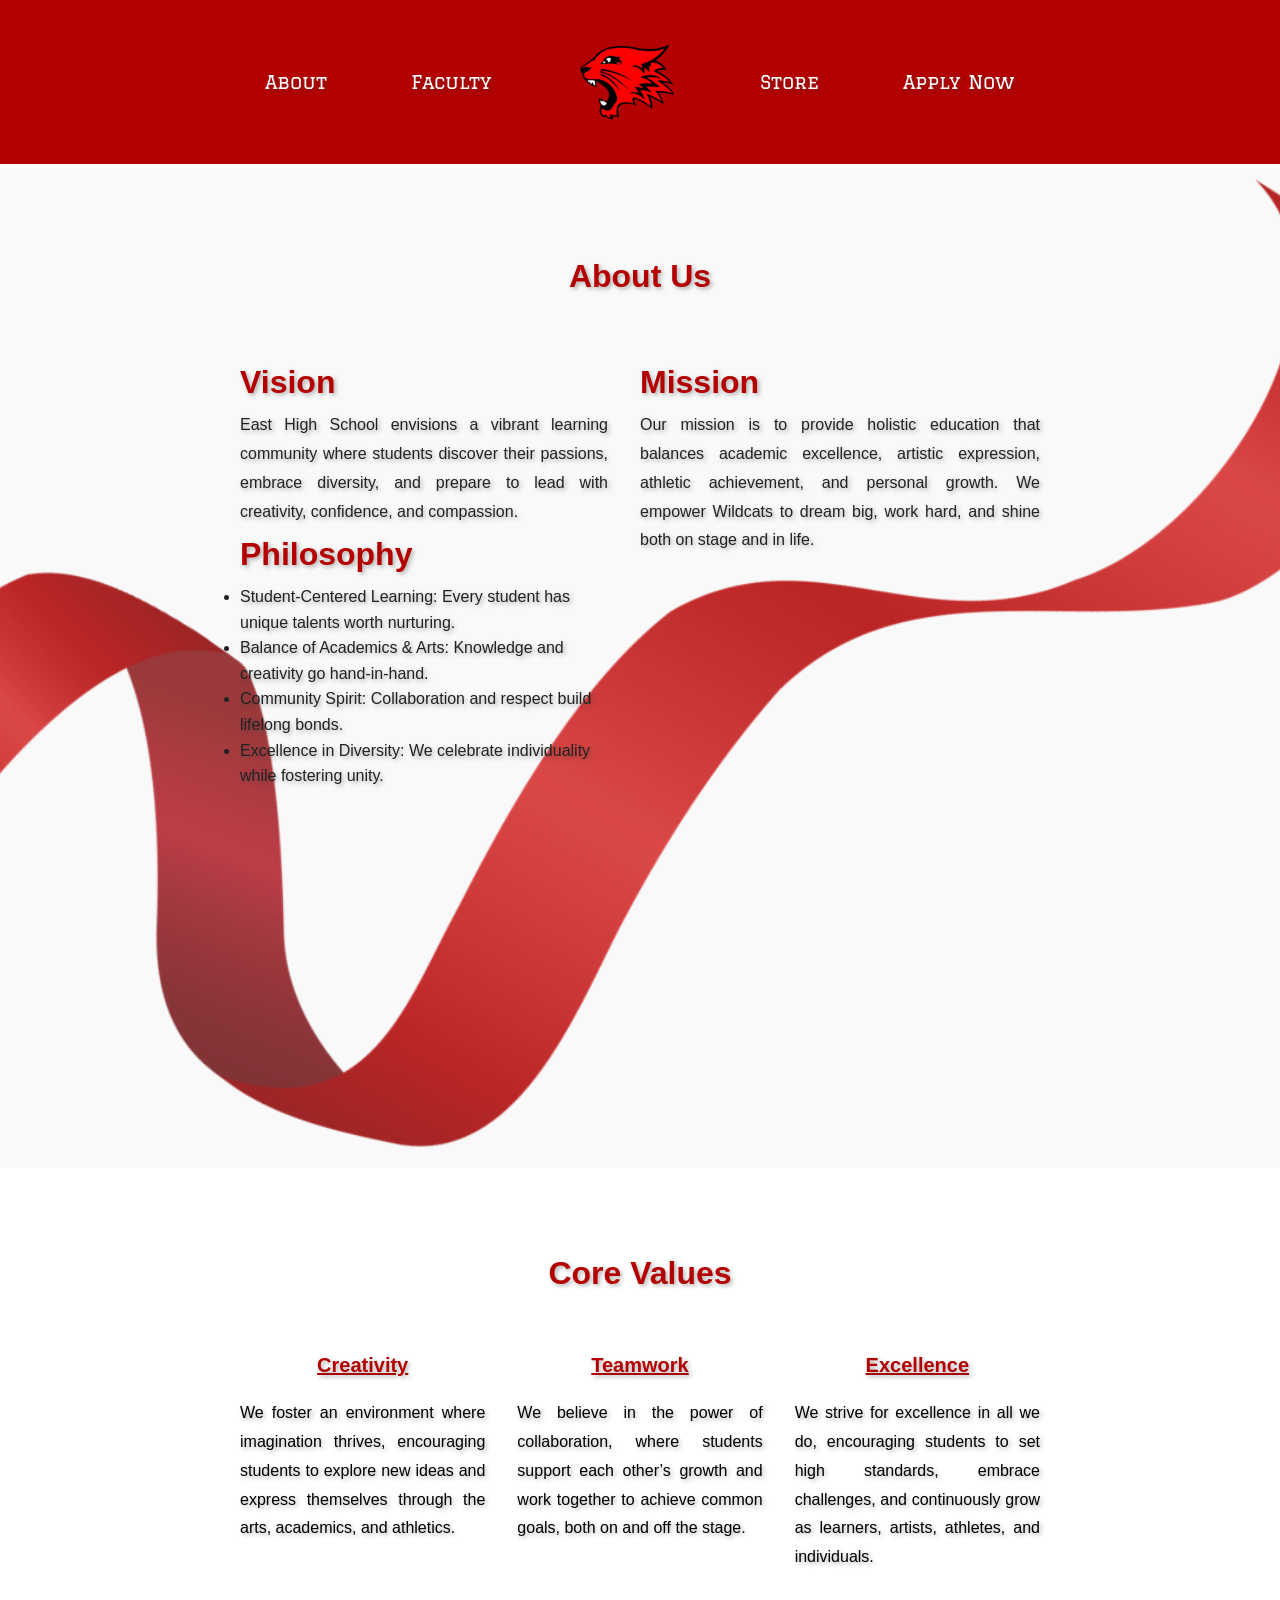
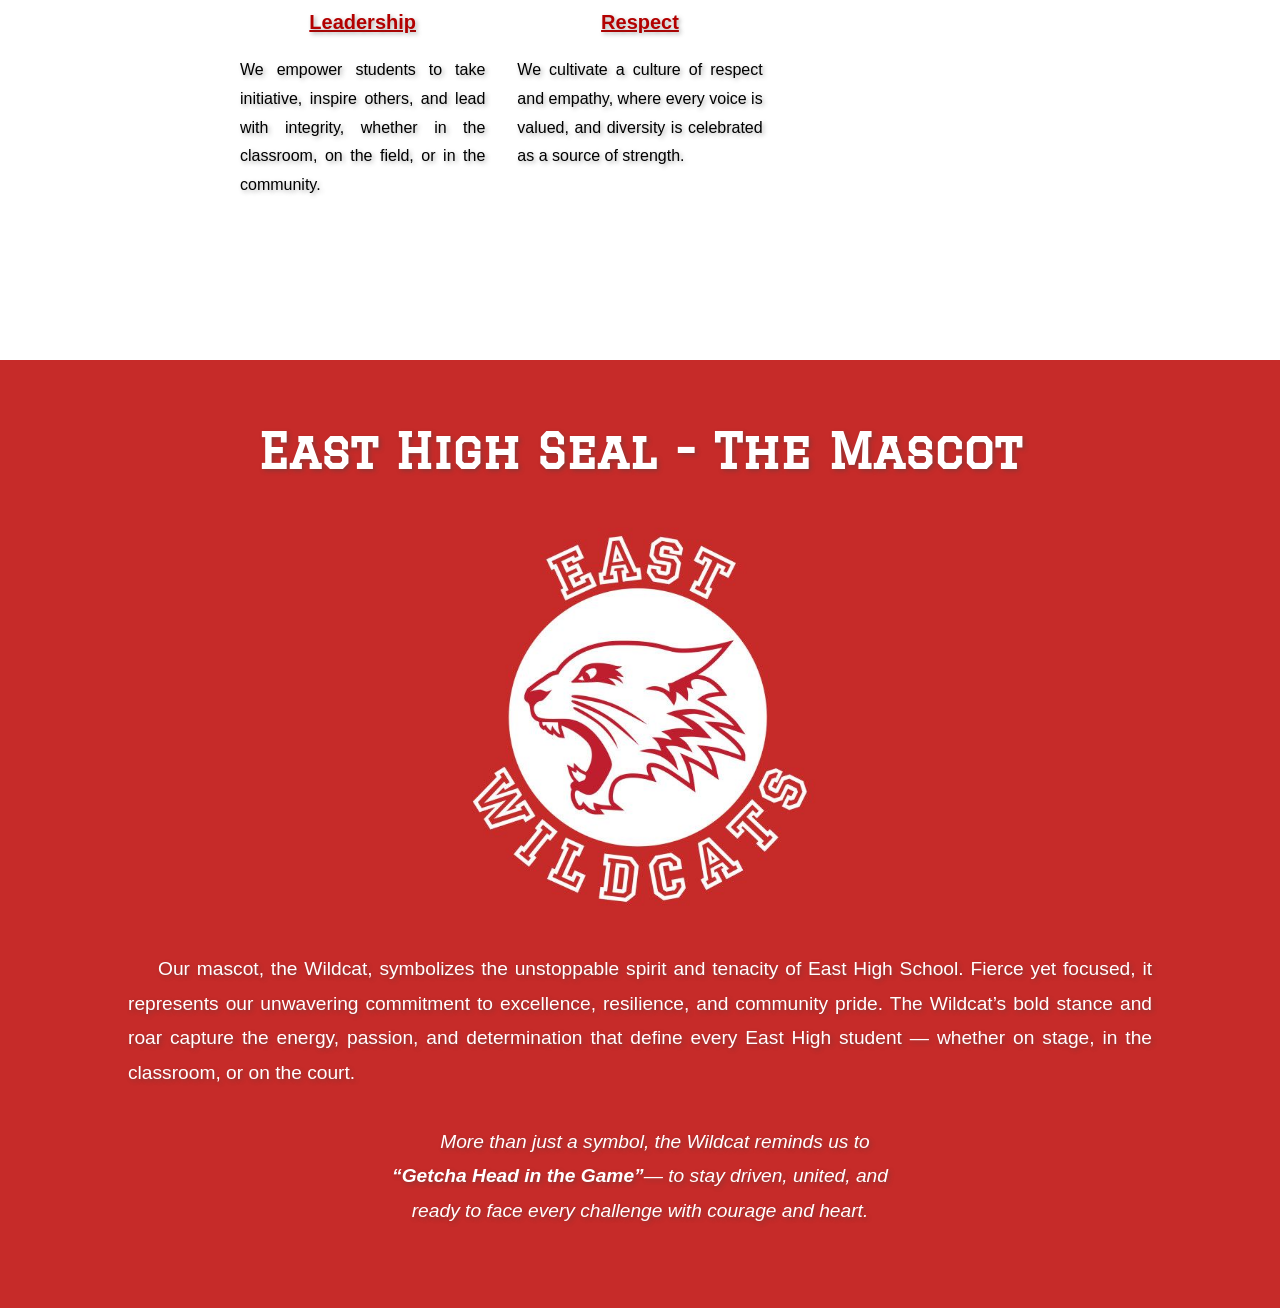
<file: links/about.html>
<!DOCTYPE html>
<html lang="en">
<head>
    <meta charset="UTF-8">
    <meta name="viewport" content="width=device-width, initial-scale=1.0">
    <title>About</title>
    <link rel="stylesheet" href="./about.css">
    <link rel="preconnect" href="https://fonts.googleapis.com">
<link rel="preconnect" href="https://fonts.gstatic.com" crossorigin>
<link href="https://fonts.googleapis.com/css2?family=Graduate&display=swap" rel="stylesheet">
</head>
<body>
  <!-- HEADER -->
       <div class="container">
      <nav class="header">
          <nav class="menu"> 
        <a href="./about.html">About</a>
        <a href="./faculty.html">Faculty</a>
        <a href="../index.html"><img id="store-image" src="../images/ehs-store.png" alt="ehs logo"></a>
        <a href="./store.html">Store</a>
        <a href="./enroll.html">Apply Now</a>
      
    </nav>
      </div>

  </header>
  
     <!-- ABOUT US -->
    <section id="about">
      <h2>About Us</h2>
      <article>
        <div class="vision-philosophy">
        <h3>Vision</h3>
        <p>East High School envisions a vibrant learning community where students discover their passions, embrace diversity, and prepare to lead with creativity, confidence, and compassion.</p>
        <h3>Philosophy</h3>
        <ul>
          <li>Student-Centered Learning: Every student has unique talents worth nurturing.</li>
          <li>Balance of Academics & Arts: Knowledge and creativity go hand-in-hand.</li>
          <li>Community Spirit: Collaboration and respect build lifelong bonds.</li>
          <li>Excellence in Diversity: We celebrate individuality while fostering unity.</li>
        </ul>
        </div>
        <div class="mission">
        <h3>Mission</h3>
        <p>Our mission is to provide holistic education that balances academic excellence, artistic expression, athletic achievement, and personal growth. We empower Wildcats to dream big, work hard, and shine both on stage and in life.</p>
        </div>
      </article>
    </section>

    <section class="core-values">
  <h2>Core Values</h2>

  <div class="values-grid">
    <div class="value-box">
      <h3>Creativity</h3>
      <p>We foster an environment where imagination thrives, encouraging students to explore new ideas and express themselves through the arts, academics, and athletics.</p>
    </div>

    <div class="value-box">
      <h3>Teamwork</h3>
      <p>We believe in the power of collaboration, where students support each other’s growth and work together to achieve common goals, both on and off the stage.</p>
    </div>

    <div class="value-box">
      <h3>Excellence</h3>
      <p>We strive for excellence in all we do, encouraging students to set high standards, embrace challenges, and continuously grow as learners, artists, athletes, and individuals.</p>
    </div>

    <div class="value-box">
      <h3>Leadership</h3>
      <p>We empower students to take initiative, inspire others, and lead with integrity, whether in the classroom, on the field, or in the community.</p>
    </div>

    <div class="value-box">
      <h3>Respect</h3>
      <p>We cultivate a culture of respect and empathy, where every voice is valued, and diversity is celebrated as a source of strength.</p>
    </div>
  </div>
</section>


      <section id="ehs-logo">
        <h2>East High Seal - The Mascot</h2>
        <img src="../images/ehs-logo.jpg" alt="ehs-logo">
        <div id="ehs-logo-descrip">
        <p>Our mascot, the Wildcat, symbolizes the unstoppable spirit and tenacity of East High School. 
          Fierce yet focused, it represents our unwavering commitment to excellence, resilience, and community pride. 
          The Wildcat’s bold stance and roar capture the energy, passion, and determination that define every East High 
          student — whether on stage, in the classroom, or on the court. </p> 
          <br>
          <p id="getcha">More than just a symbol, the Wildcat reminds 
          us to <strong>“Getcha Head in the Game”</strong>— to stay driven, united, and ready to face 
          every challenge with courage and heart.</p>  
        </div>
     </section>
    
</body>
</html>
</file>
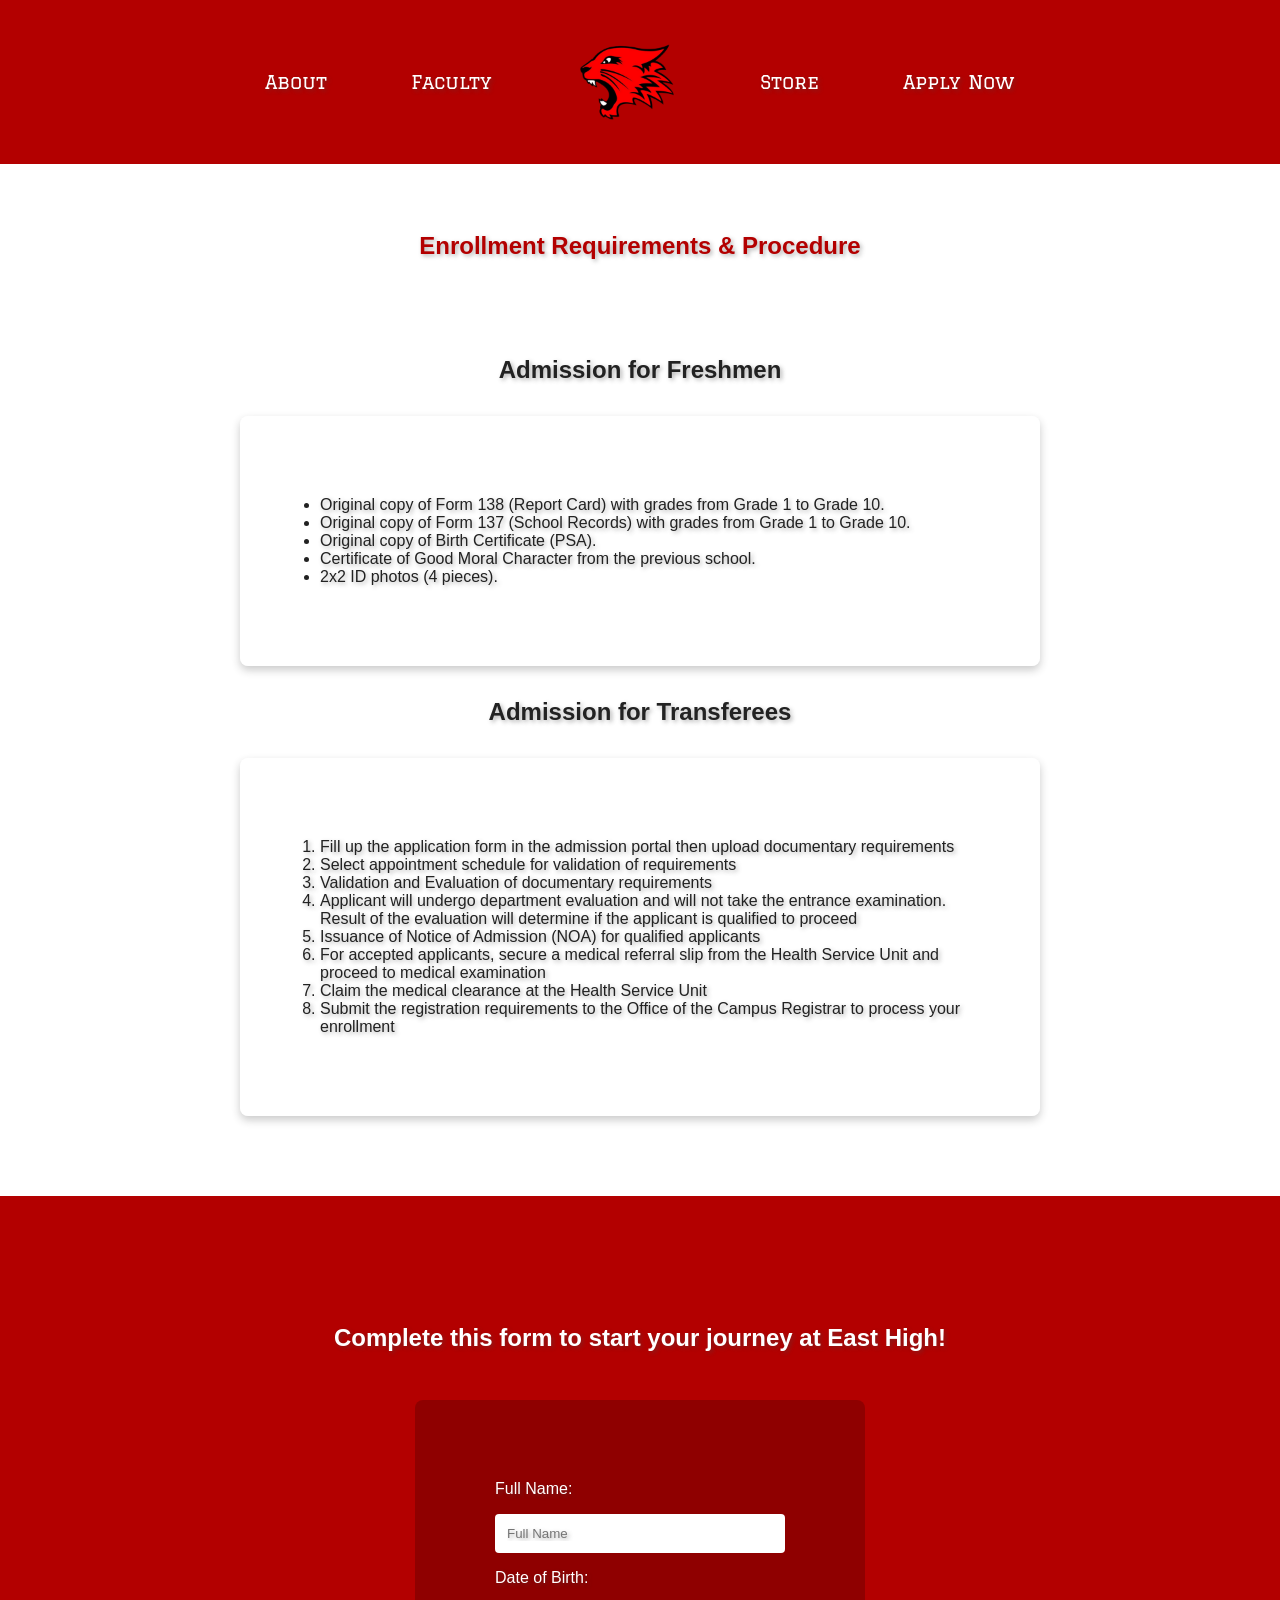
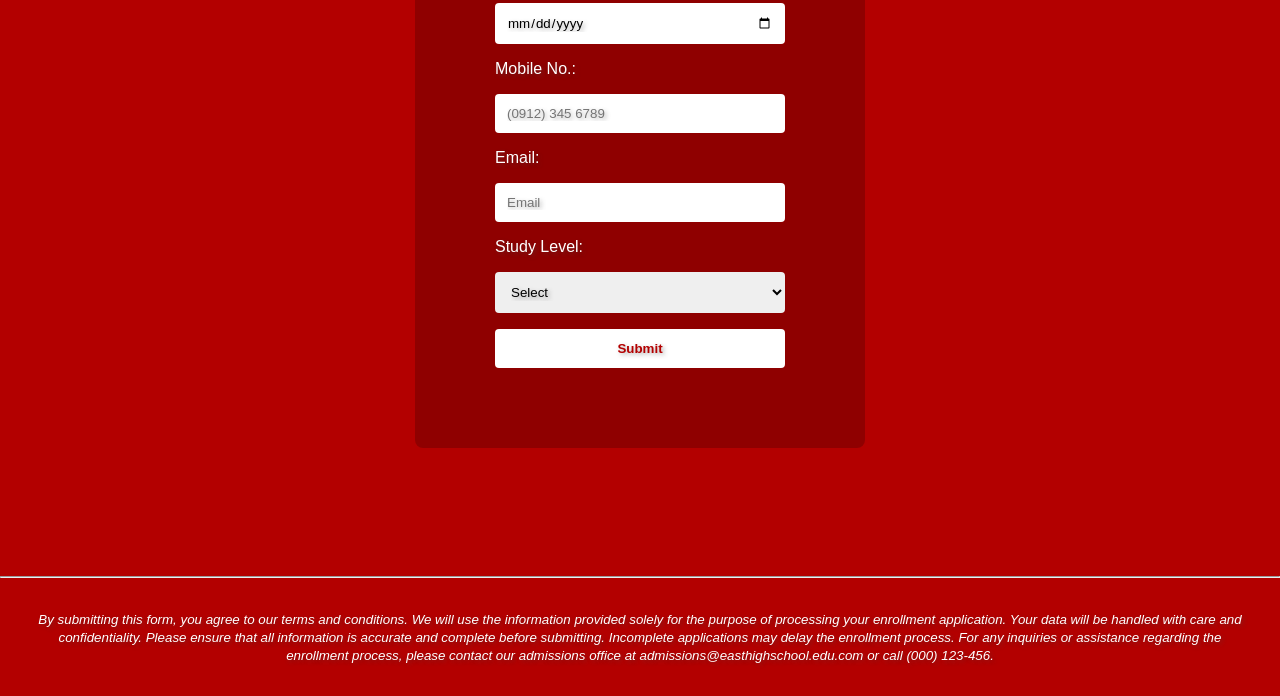
<file: links/enroll.html>
<!DOCTYPE html>
<html lang="en">
<head>
    <meta charset="UTF-8">
    <meta name="viewport" content="width=device-width, initial-scale=1.0">
    <title>Admission</title>
    <link rel="stylesheet" href="./enroll.css">
    <link rel="preconnect" href="https://fonts.googleapis.com">
<link rel="preconnect" href="https://fonts.gstatic.com" crossorigin>
<link href="https://fonts.googleapis.com/css2?family=Graduate&display=swap" rel="stylesheet">
</head>
<body>

     <!-- HEADER -->
   <div class="container">
      <nav class="header">
          <nav class="menu"> 
        <a href="./about.html">About</a>
        <a href="./faculty.html">Faculty</a>
        <a href="../index.html"><img id="store-image" src="../images/ehs-store.png" alt="ehs logo"></a>
        <a href="./store.html">Store</a>
        <a href="./enroll.html">Apply Now</a>
      
    </nav>
      </div>

  </header>

  
    
  <!-- ENROLLMENT FORM -->
    <section id="enrollment-process">
      <h1>Enrollment Requirements & Procedure</h1>
      <article>
        <h3 class="admission-text">Admission for Freshmen</h3>
        <div class="enrollment-requirements">
        <ul>
          <li>Original copy of Form 138 (Report Card) with grades from Grade 1 to Grade 10.</li>
          <li>Original copy of Form 137 (School Records) with grades from Grade 1 to Grade 10.</li>
          <li>Original copy of Birth Certificate (PSA).</li>
          <li>Certificate of Good Moral Character from the previous school.</li>
          <li>2x2 ID photos (4 pieces).</li>
          </ul>
        </div>
        <h3 class="admission-text">Admission for Transferees</h3>
        <div class="enrollment-requirements-transferee">
          <ol>
            <li>Fill up the application form in the admission portal then upload documentary requirements</li>
            <li>Select appointment schedule for validation of requirements</li>
            <li>Validation and Evaluation of  documentary requirements</li>
            <li>Applicant will undergo department evaluation and will not take the entrance examination. Result of the evaluation will determine if the applicant is qualified to proceed</li>
            <li>Issuance of Notice of Admission (NOA) for qualified applicants</li>
            <li>For accepted applicants, secure a medical referral slip from the Health Service Unit and proceed to medical examination</li>
            <li>Claim the medical clearance at the Health Service Unit</li>
            <li>Submit the registration requirements to the Office of the Campus Registrar to process your enrollment</li>
            </ol>
          </div>
          </article>
          </section>

        
          
  
  
  <section id="apply">
      <h2>Complete this form to start your journey at East High!</h2>
      <div class="enrollment-form">
      <form action="mailto:rasheed.alim.mnl@eac.edu.ph" subject="Enrollment Form" method="get" >
        <label for="name">Full Name:</label>
        <input type="text" id="name" name="name" placeholder="Full Name" required>

        <label for="dob">Date of Birth:</label>
        <input type="date" id="dob" name="dob" required>

        <label for="mobile">Mobile No.:</label>
        <input type="tel" id="mobile" name="mobile" placeholder="(0912) 345 6789" required>
        
        <label for="email">Email:</label>
        <input type="email" id="email" name="email" placeholder="Email" required>

        <label for="level">Study Level:</label>
        <select id="level" name="level" size="1" required>
          <option value="blank">Select</option>
          <option value="freshman">Freshman</option>
          <option value="transferee">Transferee</option>
        </select>

        <button type="submit">Submit</button>
      </form>
    </div>
    </section>
  
  </main>
    <hr>
  <!-- FOOTER -->
  <footer>
    <small><i>By submitting this form, you agree to our terms and conditions. We will use the information provided solely for the purpose of processing your enrollment application. Your data will be handled with care and confidentiality.
        Please ensure that all information is accurate and complete before submitting. Incomplete applications may delay the enrollment process. 
        For any inquiries or assistance regarding the enrollment process, please contact our admissions office at admissions@easthighschool.edu.com or call (000) 123-456.</i></small>
  </footer>
</body>
</html>
</file>
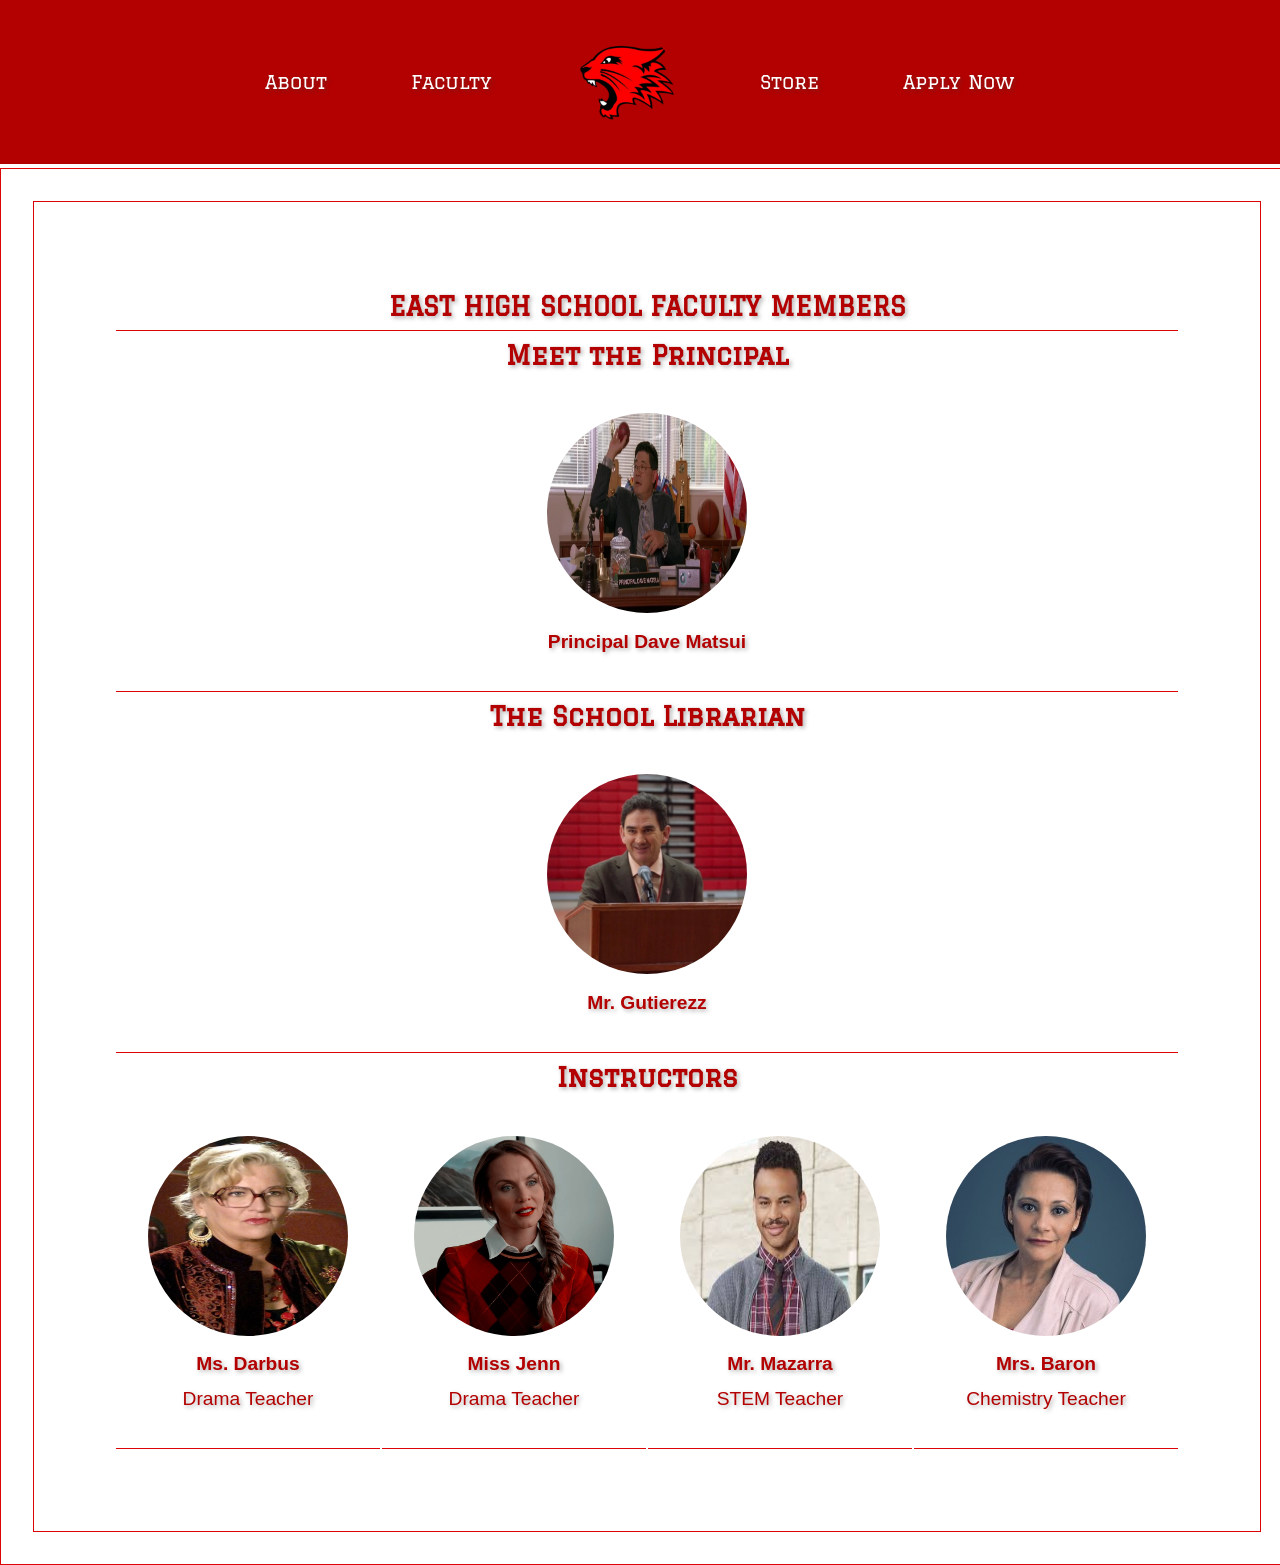
<file: links/faculty.html>
<!DOCTYPE html>
<html lang="en">
<head>
    <meta charset="UTF-8">
    <meta name="viewport" content="width=device-width, initial-scale=1.0">
    <title>Faculty</title>
     <link rel="stylesheet" href="./faculty.css">
    <link rel="preconnect" href="https://fonts.googleapis.com">
<link rel="preconnect" href="https://fonts.gstatic.com" crossorigin>
<link href="https://fonts.googleapis.com/css2?family=Graduate&display=swap" rel="stylesheet">

</head>
<body>

   <div class="container">
      <nav class="header">
          <nav class="menu"> 
        <a href="./about.html">About</a>
        <a href="./faculty.html">Faculty</a>
        <a href="../index.html"><img id="store-image" src="../images/ehs-store.png" alt="ehs logo"></a>
        <a href="./store.html">Store</a>
        <a href="./enroll.html">Apply Now</a>
      
    </nav>
      </div>

  </header>

        <div class="table-container">
       <table class="table">
        <tr>
            
            <td>
                
        <table>
        <thead>
            <tr>
                <th colspan="4" id="head">EAST HIGH SCHOOL FACULTY MEMBERS</th>
            </tr>
            
        </thead>
        
        <thead>
            <tr class="tr">
                <th colspan="4">Meet the Principal</th>
            </tr> 
             </thead>
              <tr class="tr">
            <td colspan="4" class="td"><img src ="../images/principal dave.webp" alt ="Principal Dave"><br><strong>Principal Dave Matsui</strong></td>
            </tr>
        
        <tbody>
        
            <thead>
            <tr class="tr">
                <th colspan="4">The School Librarian</th>
                </tr>
                <tr class="tr">
                <td colspan="4" class="td"><img src ="../images/Mr. Gutierezz.webp" alt ="Mr. Gutierezz" ><br>
                <strong>Mr. Gutierezz</strong>
            
            </td>
                
            </tr>
            
        </thead>

             <thead>
            <tr class="tr">
                <th colspan="4">Instructors</th>
            </tr> 
             </thead>

            <tr>
            <td class="td"> <img src ="../images/Miss darbus.webp" alt ="Miss Darbus" ><br>
                <strong>Ms. Darbus</strong>
                <p>Drama Teacher</p>
            </td>
            <td class="td"><img src ="../images/Miss jenn.jpg" alt ="Miss Jenn" ><br>
                <strong>Miss Jenn</strong>
                <p>Drama Teacher</p>
            </td>
            <td class="td"><img src ="../images/mr. mazarra.jfif" alt ="Mr.Mazarra" ><br>
                <strong>Mr. Mazarra</strong>
                <p> STEM Teacher</p>
            </td>

              <td class="td"><img src ="../images/ms. irene.jfif" alt ="Mrs. Irene Baron" ><br>
                <strong>Mrs. Baron</strong>
                <p> Chemistry Teacher</p>
            </td>

            </tr>

        </tbody>
        
         </table>
            </td>
        </tr>
    </table>
    
  </td> 
</div>
</body>
</html>
</file>
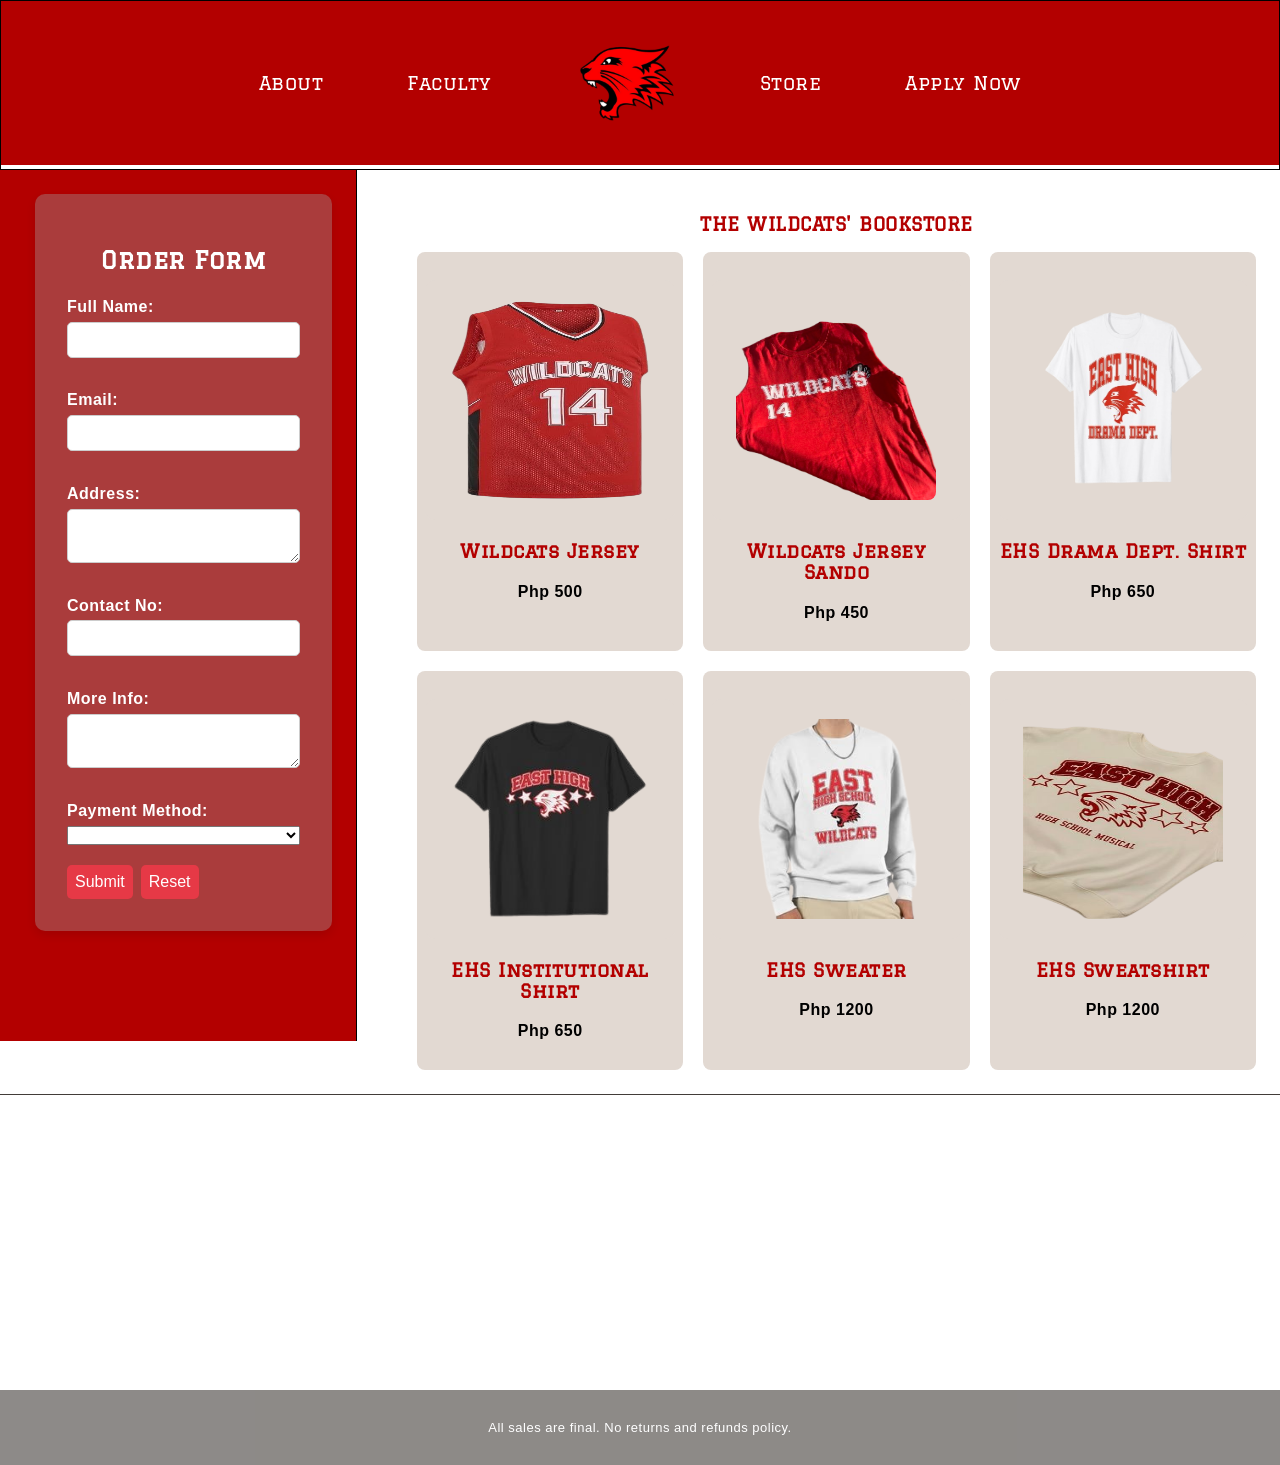
<file: links/store.html>
<!DOCTYPE html>
<html lang="en">
<head>
    <meta charset="UTF-8">
    <meta name="viewport" content="width=device-width, initial-scale=1.0">
    <title>Store</title>
    <link rel="stylesheet" href="./store.css">
    <link rel="preconnect" href="https://fonts.googleapis.com">
<link rel="preconnect" href="https://fonts.gstatic.com" crossorigin>
<link href="https://fonts.googleapis.com/css2?family=Graduate&display=swap" rel="stylesheet">
</head>
<body>
<!-- HEADER -->
   <div class="container">
      <nav class="header">
          <nav class="menu"> 
        <a href="./about.html">About</a>
        <a href="./faculty.html">Faculty</a>
        <a href="../index.html"><img id="store-image" src="../images/ehs-store.png" alt="ehs logo"></a>
        <a href="./store.html">Store</a>
        <a href="./enroll.html">Apply Now</a>
      
    </nav>
      </div>

      <aside class="Sidebar">
    <div class ="form-section">
      <h2>Order Form</h2>
      <form action="mailto:rasheed.alim.mnl@eac.edu.ph" method="post" enctype="text/plain">
        <label for="fname">Full Name:</label>
        <input type="text" id="fname" name="fname">
       
        <br>
        <label for="email">Email:</label>
        <input type="email" id="email" name="email">
        <br>
        <label for="address">Address:</label>
        <textarea id="address" name="address"></textarea>
        <br>
        <label for="contact">Contact No:</label>
        <input type="text" id="contact" name="contact">
        <br>
        <label for="info">More Info:</label>
        <textarea id="info" name="info"></textarea>
        <br>
        <label for="payment">Payment Method:</label>
        <select id="payment" name="payment">
          <option value="bank"></option>
          <option value="bank">Bank Deposit</option>
          <option value="cod">Cash on Delivery</option>
        </select>

        <div class="buttons">
          <button type="submit">Submit</button>
          <button type="reset">Reset</button>
         

        </div>
      </form>
      </aside>

      <main class="content">
        <h3>THE WILDCATS' BOOKSTORE</h3>
        <section class="card-grid">
        <div class="card-merch">
          <article class="card">
            <img src="../images/wildcats-jersey.png" alt="" width="200px" height="200px">
        </article>
        <h3>Wildcats Jersey</h3>
        <h4>Php 500</h4>
        </div>

        <div class="card-merch">
        <article class="card">
       <img src="../images/ehs-jersey-2.png" alt="" width="200px" height="200px">
        </article>
        <h3>Wildcats Jersey Sando</h3>
        <h4>Php 450</h4>
        </div>

        <div class="card-merch">
          <article class="card">
            <img src="../images/ehs drama dept.png" alt="" width="200px" height="200px">
        </article>
        <h3>EHS Drama Dept. Shirt</h3>
        <h4>Php 650</h4>
        </div>

        <div class="card-merch">
          <article class="card">
            <img src="../images/ehs insti shirt.png" alt="" width="200px" height="200px">
        </article>
        <h3>EHS Institutional Shirt</h3>
        <h4>Php 650</h4>
        </div>

        <div class="card-merch">
          <article class="card">
            <img src="../images/ehs sweater.png" alt="" width="200px" height="200px">
        </article>
        <h3>EHS Sweater</h3>
        <h4>Php 1200</h4>
        </div>

        <div class="card-merch">
          <article class="card">
            <img src="../images/ehs sweatshirt.png" alt="" width="200px" height="200px">
        </article>
        <h3>EHS Sweatshirt</h3>
        <h4>Php 1200</h4>
        </div>

        </section>
      </main>
      <footer class="footer">
        All sales are final. No returns and refunds policy.
      </footer>
    </div>

</html>
</file>
<file: links/about.css>
* {
  margin: 0;
  padding: 0;
  box-sizing: border-box;
  font-family: Helvetica, sans-serif;
  text-shadow: #44444469 2px 2px 4px;
}

.graduate-regular {
  font-family: "Graduate", serif;
  font-weight: 400;
  font-style: normal;
}


body {
  color: #222;
  background-color: #fff;
  line-height: 1.6;
}



.container {
  display: grid;
  grid-template-areas:
    "header header"
    "aside content"
    "footer footer";
  grid-template-columns: 350px 1fr;
  gap: 10px;

}

.header {
  grid-area: header;
  text-align: center;
  background-color: #b30000;
  color: white;
  margin: auto 0;
  margin-bottom: -16px;
  display: flex;
  justify-content: space-evenly;
  align-items: center;
  font-weight: 100;
  font-family: "Graduate", serif;
}


#store-image {
    display: block;
    height: auto;
    width: 100px;
    margin: 0 auto;
}


 .menu a{
    display: flex;
    flex-direction: row;
    align-items: center;
    justify-content: space-evenly;
    padding: 2rem;
    transition: color 0.3s ease;
    color: white;
    text-decoration: none;
    font-family: "Graduate", serif;

}
.menu{
    display: flex;
    gap: 20px;
    font-weight: bolder;
    font-size: larger;
   

}

.menu a:hover {
transition: color 0.3s ease;
color:black;
}


/* ====== ABOUT US ====== */
#about {
  background-color: #f9f9f9;
  padding-top: 5rem;
  padding-bottom:5rem;
  height: 1000px;
  background-image: url(../images/banner-bg.png);
  background-repeat: no-repeat;
  background-size: cover;
  background-position: center;
  background-position-y:bottom;
  
  
}

#about h2 {
    text-align: center;
    padding-bottom: 3rem;
    
}

#about h2, h3 {
  font-size: 2rem;
  color: rgb(179, 0, 0);
  line-height: 1.8;
}

#about p {
  text-align: justify;
  line-height: 1.8;
}
#about article{
  display: flex;
  flex-direction: row;
  align-items: flex-start;
  justify-content: space-between;
}

.mission {
  margin-left: 2rem;
  max-width: 400px;
  
}

#about article {
  max-width: 800px;
  margin: 0 auto;
}

.core-values {
  background-color: white;
  padding: 5rem 15rem 10rem;
  text-align: center;
}

.core-values h2 {
  font-size: 2rem;
  color: rgb(179, 0, 0);
  margin-bottom: 3rem;

}

.values-grid {
  display: grid;
  grid-template-columns: repeat(3, 1fr);
  gap: 2rem;
  justify-items: center;
}

.value-box {
  max-width: 300px;
}

.value-box h3 {
  color: rgb(179, 0, 0);
  font-size: 1.25rem;
  text-decoration: underline;
  margin-bottom: 1rem;
}

.value-box p {
  color: black;
  line-height: 1.8;
  text-align: justify;
}

/* Second row alignment */
.value-box:nth-child(4),
.value-box:nth-child(5) {
  grid-column: span 1;
  justify-self: center;
}


/* ====== MASCOT ====== */

#ehs-logo {
    height: auto;
    text-align: center;
    color: red;
    background-color: #c62b29;
    padding-bottom: 5rem;
}

#ehs-logo h2 {
    font-size: 3rem;
    color: white;
    line-height: 1.8;
    padding-top: 3rem;
      font-family: "Graduate", serif;

}

#ehs-logo img{
    text-align: center;
    width: 450px;
    height: auto;

}

#ehs-logo-descrip {
    max-width: auto;
    margin-right: 10%;
    margin-left: 10%;
    font-size: 1.2rem;
    color: white;
    line-height: 1.8;
    font-weight: 500;
    width: auto;
    text-align: justify;
    text-indent: 30px;
}

#ehs-logo-descrip #getcha{
    text-align: center;
    font-style: italic;
    max-width: 900px;
    margin-left:50%;
    transform: translateX(-50%);
    
}

@media (max-width: 768px) {
  * body p {
    font-size: 1rem;
  }
  
  .container {
    grid-template-areas:
      "header"
      "content"
      "aside"
      "footer";
    grid-template-columns: 1fr;
  }

  .header nav {
    display: flex;
    flex-direction: row;
    align-items: center;
    justify-content: space-evenly;
    flex-wrap: nowrap;
    gap: 2px;
  }

  .menu a {
    padding: 1rem;
    font-size: 0.9rem;
  }

  #store-image {
    width: 60px;
    height: auto;
  }

  #about article {
    flex-direction: column;
    align-items: center;
    text-align: center;
    padding: 0 3rem;
  }

  .mission {
    margin-left: 0;
    max-width: none;
    padding: 0 1rem;
  }

  .core-values {
    padding: 2rem;
  }

  .values-grid {
    grid-template-columns: 1fr;
  }

  
#ehs-logo h2 {
    font-size: 1.5rem;
    padding: 2rem 1rem;

}

#ehs-logo img{
    width: 70%;
    height: auto;
}

#ehs-logo-descrip #getcha{
    font-size: 1rem;
    width: 100%;
    text-indent: 0%;
    margin-left:50%;
    transform: translateX(-50%);
}
}
</file>
<file: links/enroll.css>
* {
  margin: 0;
  padding: 0;
  box-sizing: border-box;
  font-family: Helvetica, sans-serif;
  text-shadow: #44444469 2px 2px 4px;
}

body {
  color: #222;
  background-color: #fff;
  
}


.container {
  display: grid;
  grid-template-areas:
    "header header"
    "aside content"
    "footer footer";
  grid-template-columns: 350px 1fr;
  gap: 10px;
}

.header {
  grid-area: header;
  text-align: center;
  background-color: #b30000;
  color: white;
  margin: auto 0;
  margin-bottom: -16px;
  display: flex;
  justify-content: space-evenly;
  align-items: center;
  font-weight: 100;
  font-family: "Graduate", serif;
}


#store-image {
    display: block;
    height: auto;
    width: 100px;
    margin: 0 auto;
}


 .menu a{
    display: flex;
    flex-direction: row;
    align-items: center;
    justify-content: space-evenly;
    padding: 2rem;
    transition: color 0.3s ease;
    color: white;
    text-decoration: none;
    font-family: "Graduate", serif;

}
.menu{
    display: flex;
    gap: 20px;
    font-weight: bolder;
    font-size: larger;
   

}

.menu a:hover {
transition: color 0.3s ease;
color:black;
}

/* ====== ENROLLMENT ====== */

#enrollment-process h1 {
  text-align: center;
  color: #b30000;
  padding: 2rem 3rem;
  margin: 2rem;
  
}

.enrollment-requirements {
  background-color: rgba(255, 255, 255, 0.555);
  box-shadow: #2222223d 0px 4px 8px;
  padding: 5rem;
  border-radius: 8px;
  max-width: 800px;
  margin: 0 auto;
}

.enrollment-requirements-transferee {
  background-color: rgba(255, 255, 255, 0.555);
  box-shadow: #2222223d 0px 4px 8px;
  padding: 5rem;
  border-radius: 8px;
  max-width: 800px;
  margin: 0 auto;
  margin-bottom: 5rem;
}
.admission-text {
  margin: auto 0;
  text-align: center;
  padding: 2rem;
  font-size: 1.5rem;
  
}

@media (max-width: 768px) {
  .enrollment-requirements, .enrollment-requirements-transferee {
    padding: 2rem;
    max-width: 100%;
  }
  
  .admission-text {
    font-size: 1.2rem;
    padding: 1rem;
  }
}


/* ====== APPLICATION FORM ====== */

#apply {
  background-color: #b30000;
  color: #fff;
  padding: 8rem;
  text-align: center;
}

.enrollment-form {
  background-color: rgba(0, 0, 0, 0.2);
  padding: 5rem;
  border-radius: 8px;
  max-width: 450px;
  margin: 0 auto;
}

#apply h2 {
  color: white;
  padding-bottom: 3rem;
}

form {
  max-width: 350px;
  margin: 0 auto;
  display: flex;
  flex-direction: column;
  gap: 1rem;
  text-align: left;
  
}

input, button, #level{
  padding: 0.75rem;
  border: none;
  border-radius: 4px;
}

input {
  width: 100%;
}

button {
  background-color: #fff;
  color: #b30000;
  font-weight: 600;
  cursor: pointer;
  transition: background 0.3s ease;
}

button:hover {
  background-color: #ffcccb;
}

@media (max-width: 768px) {
  #apply {
    padding: 4rem 2rem;
  }
  
  .enrollment-form {
    padding: 2rem;
    max-width: 100%;
  }
  
  form {
    gap: 0.5rem;
  }
  
  button {
    padding: 0.5rem;
    font-size: 1rem;
  }
}
/* ====== FOOTER ====== */
footer {
  background-color: #b30000;
  color: #fff;
  text-align: center;
  padding: 2rem;
}


footer #copyright {
  opacity: 0.8;
  margin-top: 1rem;
  padding-bottom: 5rem;
}

@media (max-width: 768px) {

  #enrollment-process h1, #apply h2{
    font-size: 1.5rem;
  }
  #apply {
    padding: 4rem 2rem;
  }
  
  .enrollment-form {
    padding: 2rem;
    max-width: 75%;
  }
  
  form {
    gap: 0.5rem;
  }
  
  button {
    padding: 0.5rem;
    font-size: 1rem;
  }
}

@media (max-width: 768px) {
  .container {
    grid-template-areas:
      "header"
      "content"
      "aside"
      "footer";
    grid-template-columns: 1fr;
  }

  .header nav {
    display: flex;
    flex-direction: row;
    align-items: center;
    justify-content: space-evenly;
    flex-wrap: nowrap;
    gap: 2px;
  }

  .menu a {
    padding: 1rem;
    font-size: 0.9rem;
  }

  #store-image {
    width: 60px;
    height: auto;
  }
</file>
<file: links/faculty.css>
td {
            text-align: center;
             padding: 2rem;
        }
        body {
            line-height: 1.8;

        }
        * {
        margin: 0;
        padding: 0;
        box-sizing: border-box;
        font-family: Helvetica, sans-serif;
        text-shadow: #44444469 2px 2px 4px;
        }

        th {
            font-family: Graduate, serif;
            font-size: 1.6rem;
            color: rgb(179, 0, 0);
        }

        td {
            font-size: 1.2rem;
            color: rgb(179, 0, 0);
        }

        table {
            width: 100%;
            border: rgb(219, 5, 5) solid 1px;
            padding: 5rem;
            
        }

        .tr, .td, #head {
            border-bottom: rgb(219, 5, 5) solid 1px;
        }

    

        img {
            border-radius:70rem;
            width: 10rem;
            height: 10rem;
    
        }
        

     
        


.container {
  display: grid;
  grid-template-areas:
    "header header"
    "aside content"
    "footer footer";
  grid-template-columns: 350px 1fr;
  gap: 10px;

}

.header {
  grid-area: header;
  text-align: center;
  background-color: #b30000;
  color: white;
  margin: auto 0;
  margin-bottom: -16px;
  display: flex;
  justify-content: space-evenly;
  align-items: center;
  font-weight: 100;
  font-family: "Graduate", serif;
}


#store-image {
    display: block;
    height: auto;
    width: 100px;
    margin: 0 auto;
}


 .menu a{
    display: flex;
    flex-direction: row;
    align-items: center;
    justify-content: space-evenly;
    padding: 2rem;
    transition: color 0.3s ease;
    color: white;
    text-decoration: none;
    font-family: "Graduate", serif;

}
.menu{
    display: flex;
    gap: 20px;
    font-weight: bolder;
    font-size: larger;
   

}

.menu a:hover {
transition: color 0.3s ease;
color:black;
}

@media (max-width: 768px) {
  .container {
    grid-template-areas:
      "header"
      "content"
      "aside"
      "footer";
    grid-template-columns: 1fr;
  }

  .header nav {
    display: flex;
    flex-direction: row;
    align-items: center;
    justify-content: space-evenly;
    flex-wrap: nowrap;
    gap: 2px;
  }

  .menu a {
    padding: 1rem;
    font-size: 0.9rem;
  }

  #store-image {
    width: 60px;
    height: auto;
  }

  .table {
    max-width: 70%;
  }
}

.table-container {
  width: 100%;
  overflow-x: auto; 
  margin: 0;
  max-width: 100%;
}

.table {
  width: 100%;
  border-collapse: collapse;
  text-align: center;
  margin: 0 auto;
  padding: 0;
}

.table img {
  width: 200px;
  height: 200px;
  border-radius: 20rem;
  
  
}

/* Responsive adjustments */
@media (max-width: 768px) {
  .table th, .table td {
    display: block;
    width: 100%;
    text-align: center;
    padding: 0;
    margin-right: 5rem;
  }

  .table img {
    width: 100%;
    max-width: 200px;
    margin: 10px auto;
  }

  #head {
    font-size: 1.2rem;
    padding: 10px;
  }

  .tr {
    display: block;
    margin-bottom: 20px;
  }

  .td {
    padding: 0px;
  }
}
</file>
<file: links/store.css>
body {
  font-family: "Helvetica Neue", Arial, sans-serif;
  color: black
  text-align: justify;
  letter-spacing: 0.5px;
  margin: 0;
  padding: 0;
}

/* ====== HEADER ====== */


.container {
  display: grid;
  grid-template-areas:
    "header header"
    "aside content"
    "footer footer";
  grid-template-columns: 350px 1fr;
  gap: 10px;
  border: 1px solid black;
  
}

.header {
  grid-area: header;
  text-align: center;
  background-color: #b30000;
  color: white;
  margin: auto 0;
  margin-bottom: -16px;
  display: flex;
  justify-content: space-evenly;
  align-items: center;
  font-weight: 100;
  font-family: "Graduate", serif;
}


#store-image {
    display: block;
    height: auto;
    width: 100px;
    margin: 0 auto;
}


 .menu a{
    display: flex;
    flex-direction: row;
    align-items: center;
    justify-content: space-evenly;
    padding: 2rem;
    transition: color 0.3s ease;
    color: white;
    text-decoration: none;

}
.menu{
    display: flex;
    gap: 20px;
    font-weight: bolder;
    font-size: larger;
   

}

.menu a:hover {
transition: color 0.3s ease;
color:black;
}

/* ===== ORDER FORM ===== */
 .form-section {
      max-width: 500px;
      background: rgb(155, 150, 150, 0.4);
      padding: 2rem;
      border-radius: 10px;
      box-shadow: 0 4px 10px rgba(0,0,0,0.1);
    }

    h2 {
      text-align: center;
      color: #ffffff;
    }

    form {
      display: flex;
      flex-direction: column;
      line-height: 1.8;
    }

    label {
      font-weight: bold;
      color: #ffffff;
    }

    input, textarea, button {
      padding: 0.5rem;
      border: 1px solid #ccc;
      border-radius: 5px;
      font-size: 1rem;
    }

    button {
      background-color: #e63946;
      color: white;
      border: none;
      cursor: pointer;
      transition: background 0.3s ease;
      margin-top: 20px;
      margin-right: 3px;
    }

    button:hover {
      background-color: #d62828;
    }





















/* ===== SIDEBAR ====== */

.Sidebar {
    grid-area: aside;
    padding: 24px;
    background-color: #b30000;
    border-right: 1px solid black;
    color: white;
    padding-left: 35px;
    padding-bottom: 110px;
    margin-right: 60px;
    max-height: 100%;
    float:left;
}

.Sidebar h2 {
  font-family: "Graduate", serif;
}
.content {
  grid-area: content;
    padding: 24px;
    border-bottom: 1px solid #423d39;
    text-align: center ;
    max-height: auto;
    margin-bottom: 295px;

    
    
}

.content h3 {
  font-family: "Graduate", serif;
  text-align: center;
  color: #b30000;
}

.container div {
  padding: 10px;
}

.card-grid {
    display: grid;
    grid-template-columns: repeat(auto-fit, minmax(220px, 1fr));
    gap: 20px;
    
    
}

.card-merch {
  background-color: #e2d9d2;
  border-radius: 8px;
  padding: 8px;
}

.card-merch img {
  border-radius: 8px;
}

.card {
    min-height: 120px;
    padding: 20px;
    margin-top:20px;
    background-color: #e2d9d2;
    border-radius: 10px;
    box-shadow: 0 2px 6px rgba (0,0,0,0.08);
    display: flex;
    align-items: center;
    justify-content: center;
    font-weight: bold;
    margin-bottom: 8%;
    
}

footer {
    grid-area: footer;
    margin: auto 0;
    background-color: #423d39;
    opacity: 0.6;
    color: white;
    padding:30px;
    font-size: small;
    text-align: center;
    
}

@media (max-width: 768px) {
  .container {
    grid-template-areas:
      "header"
      "content"
      "aside"
      "footer";
    grid-template-columns: 1fr;
  }

  .header nav {
    display: flex;
    flex-direction: row;
    align-items: center;
    justify-content: space-evenly;
    flex-wrap: nowrap;
    gap: 2px;
  }

  .menu a {
    padding: 1rem;
    font-size: 0.9rem;
  }

  #store-image {
    width: 60px;
    height: auto;
  }
}


@media (max-width: 768px) {
  .container {
    display: flex;
    flex-direction: column;
  }

  .Sidebar {
    width: 100%;
    margin: 0 0 4rem;
    border-right: none;
    border-bottom: 2px solid #b30000;
    padding-bottom: 5rem;
    

  }

  .content {
    order: 2; /* products follow form */
    width: 100%;
    margin: 0;
    padding: 20px;
    
  }

  .card-grid {
    display: grid;
    grid-template-columns: repeat(auto-fit, minmax(160px, 1fr));
    gap: 15px;
    padding: 0 5rem;
  }

  .card-merch img {
    width: 100%;
    height: auto;
  }

  .content h3 {
    padding: 1rem;
  }
  .form-section {
    max-width: 100%;
    margin-right: 12%;
    width: 75%;
    height: auto;
  }
}
</file>
